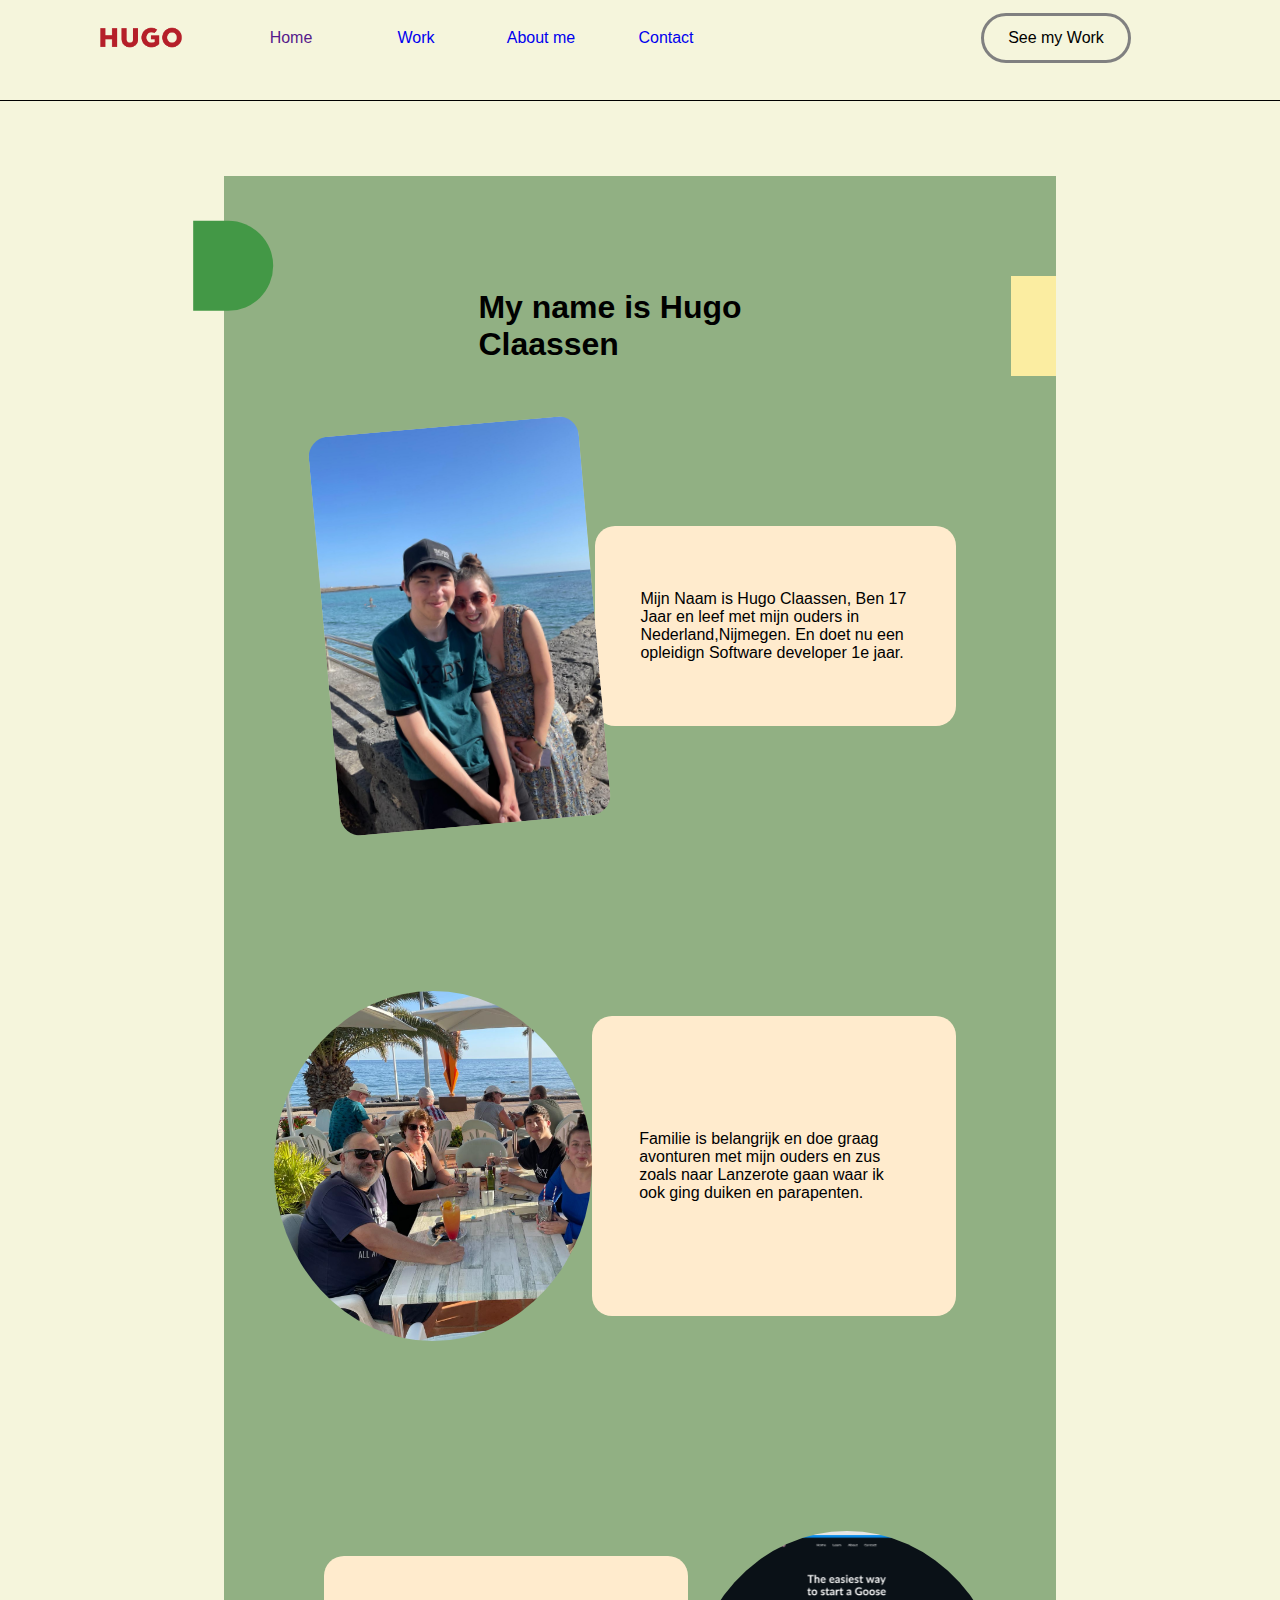
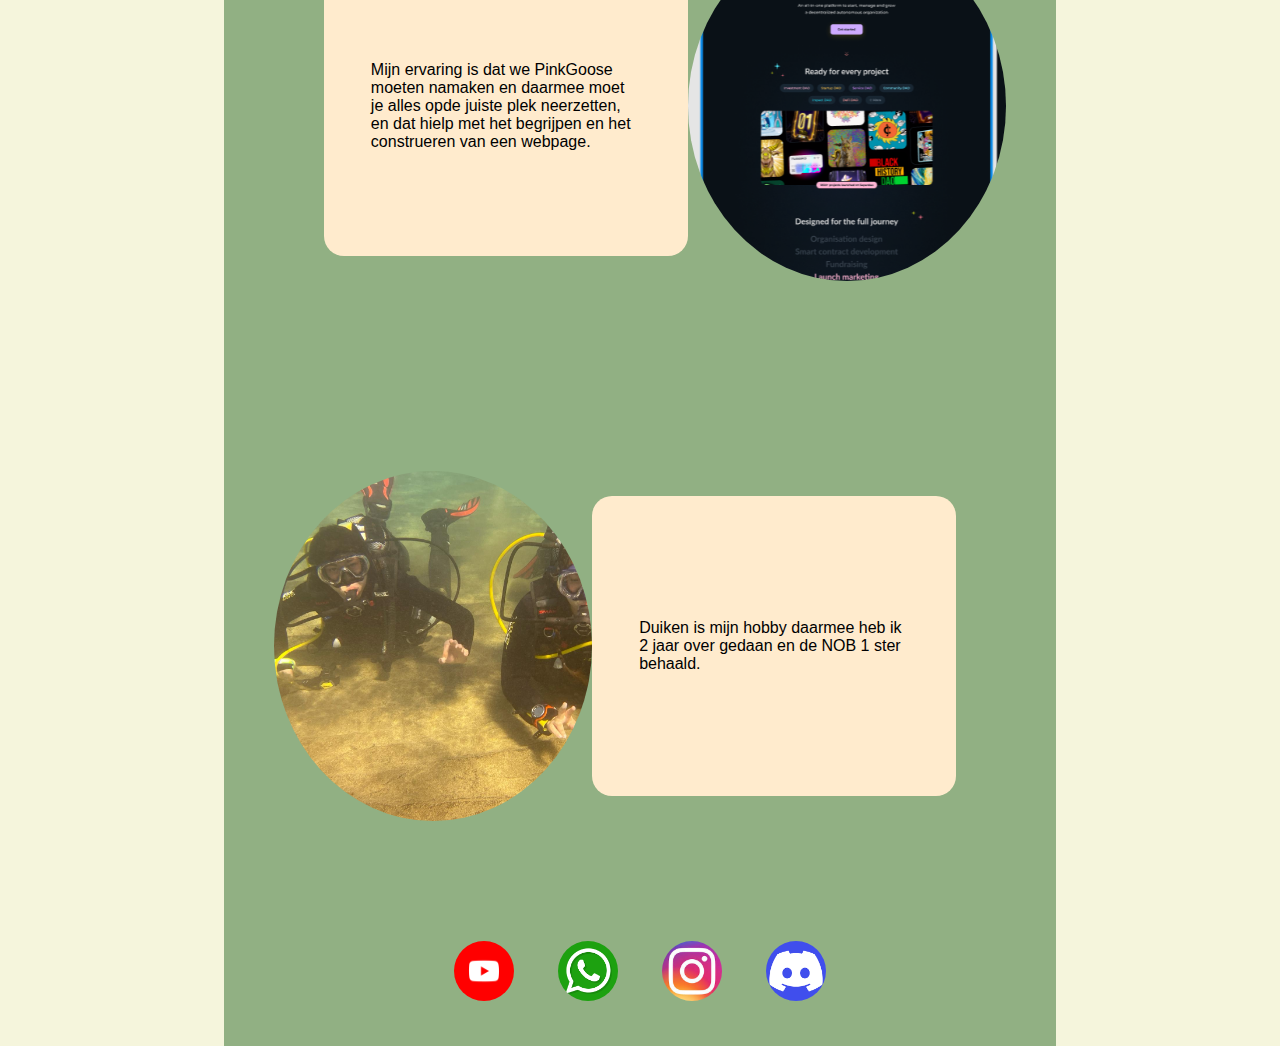
<file: index.html>
<!DOCTYPE html>
<html lang="en">
<head>
    <meta charset="UTF-8">
    <meta name="viewport" content="width=device-width, initial-scale=1.0">
    <link rel="stylesheet" href="css/style.css">
   <link rel="preconnect" href="https://fonts.googleapis.com">
   <link rel="preconnect" href="https://fonts.gstatic.com" crossorigin>
   <link rel="stylesheet" href="https://cdnjs.cloudflare.com/ajax/libs/font-awesome/6.5.1/css/all.min.css" integrity="sha512-DTOQO9RWCH3ppGqcWaEA1BIZOC6xxalwEsw9c2QQeAIftl+Vegovlnee1c9QX4TctnWMn13TZye+giMm8e2LwA==" crossorigin="anonymous" referrerpolicy="no-referrer" />
   <link href="https://fonts.googleapis.com/css2?family=Roboto&display=swap" rel="stylesheet">
    <title>Document</title>
</head>
<body>
    <nav>
        <div class="different-links">
         <div class="logo">
            <img class="mySlides"  scr="">     </div>
            <div class="Home">
                <a href="">
                    Home
                </a>                     
             </div>
             <div class="Work">
                <a href="/work.html">
                    Work               
                <a>            
             </div>
             <div class="About-me">         
                <a href="/aboutme.html">
                    About me              
                <a>  
             </div>
             <div class="Contact">            
                <a href="/contact.html">
                    Contact             
                <a> 
             </div>         
            </div>
            <div class="see-my-work">
                <div class="a1">
                    <a>
                        See my Work
                    </a>
                </div>
            </div>
        <div class="li">
            <li onclick = showSidebar()><a href="#"><svg xmlns="http://www.w3.org/2000/svg" height="30" viewBox="0 -960 960 960" width="30"><path d="M120-240v-80h720v80H120Zm0-200v-80h720v80H120Zm0-200v-80h720v80H120Z"/></svg></a></li>
        </div>     
    </nav>
    <div class="line2"></div>
    
    <ul class="sidebar">
        <li onclick = hideSidebar()><a href="#"><svg xmlns="http://www.w3.org/2000/svg" height="24" viewBox="0 -960 960 960" width="24"><path d="m256-200-56-56 224-224-224-224 56-56 224 224 224-224 56 56-224 224 224 224-56 56-224-224-224 224Z"/></svg></a></li>
        <li><a href="#">Home</a></li>
        <li><a href="#">Work</a></li>
        <li><a href="#">About me</a></li>
        <li><a href="#">Contact</a></li>
        <li><a href="#">See my Work</a></li>
    </ul>
    <script>
        function showSidebar(){
            const sidebar = document.querySelector('.sidebar')
            sidebar.style.display = 'flex'
        }
        function hideSidebar(){
            const sidebar = document.querySelector('.sidebar')
            sidebar.style.display = 'none'
        }       
    </script>
    <div class="midden-block">
        <div class="midden">
            <div class="blokken">
                <div class='semi-circle'></div>
                <h1>
                    My name is Hugo Claassen
                </h1>
                <div class="semi-block"></div>               
            </div>
                   
        </div>
    </div>  
    <div class="midden-fotoblock">
            <div class="about-me">
                <div class="foto"></div>
                <div class="text">
                    <div class="a2">
                        <a>
                            Mijn Naam is Hugo Claassen, Ben 17 Jaar en leef met mijn ouders in Nederland,Nijmegen. En doet nu een opleidign Software developer 1e jaar.
                        </a>
                    </div>                    
                </div>                
            </div>
            
        </div>
    </div>
    <div class="under-block">
        <div class="foto-album">
            <div class="foto2">
                <div class="cirkel-foto"></div>
                <div class="text2">
                    <div class="a3">
                        <a>
                           Familie is belangrijk en doe graag avonturen met mijn ouders en zus zoals naar Lanzerote gaan waar ik ook ging duiken en parapenten.                            
                        </a>
                    </div>
                </div>
            </div>
            <div class="foto3">
                <div class="cirkel-foto2"></div>
                <div class="text3">
                    <div class="a3">
                        <a>
                            Mijn ervaring is dat we PinkGoose moeten namaken en daarmee moet je alles opde juiste plek neerzetten, en dat hielp met het begrijpen en het construeren van een webpage.
                        </a>
                    </div>
                </div>
            </div>
            <div class="foto4">
                <div class="cirkel-foto3"></div>
                <div class="text4">
                    <div class="a4">
                        <a>
                            Duiken is mijn hobby daarmee heb ik 2 jaar over gedaan en de NOB 1 ster behaald.
                        </a>
                    </div>
                </div>
            </div>
        </div>
    </div>
    <Footer>
        <div class="links">
            <div class="links-icons">
                <div class="yt"></div>
                <div class="Whatsapp"></div>
                <div class="insta"></div>
                <div class="discord"></div>
            </div>
        </div>
    </Footer>
</body>
</html>
</file>
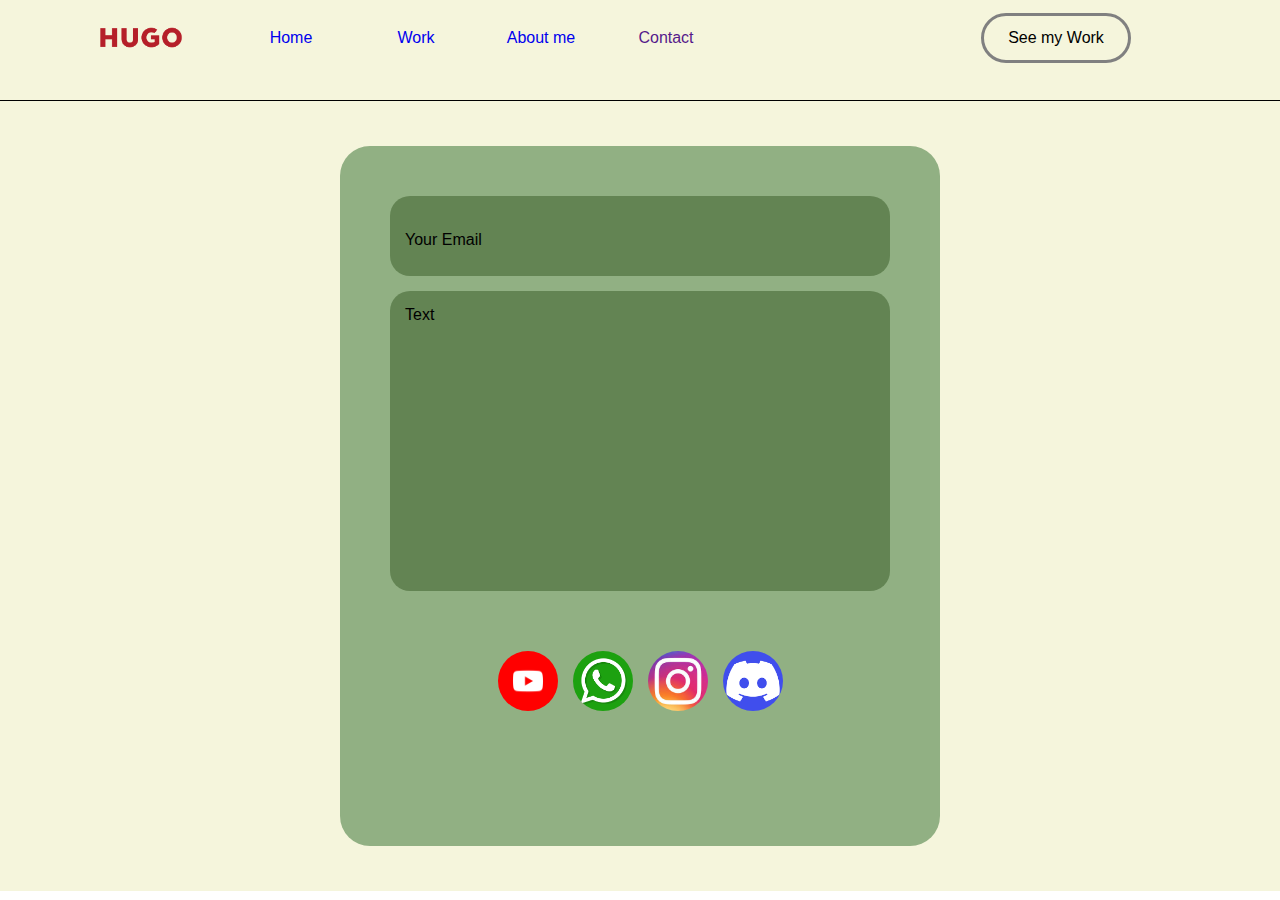
<file: contact.html>
<!DOCTYPE html>
<html lang="en">
<head>
    <meta charset="UTF-8">
    <meta name="viewport" content="width=device-width, initial-scale=1.0">
    <link rel="stylesheet" href="css/style.css">
   <link rel="preconnect" href="https://fonts.googleapis.com">
   <link rel="preconnect" href="https://fonts.gstatic.com" crossorigin>
   <link rel="stylesheet" href="https://cdnjs.cloudflare.com/ajax/libs/font-awesome/6.5.1/css/all.min.css" integrity="sha512-DTOQO9RWCH3ppGqcWaEA1BIZOC6xxalwEsw9c2QQeAIftl+Vegovlnee1c9QX4TctnWMn13TZye+giMm8e2LwA==" crossorigin="anonymous" referrerpolicy="no-referrer" />
   <link href="https://fonts.googleapis.com/css2?family=Roboto&display=swap" rel="stylesheet">
    <title>Document</title>
</head>
<body>
    <nav>
        <div class="different-links">
         <div class="logo">
            <img class="mySlides"  scr="">     </div>
            <div class="Home">
                <a href="/index.html">
                    Home
                </a>                     
             </div>
             <div class="Work">
                <a href="/work.html">
                    Work               
                <a>            
             </div>
             <div class="About-me">         
                <a href="/aboutme.html">
                    About me              
                <a>  
             </div>
             <div class="Contact">            
                <a href="">
                    Contact             
                <a> 
             </div>         
            </div>
            <div class="see-my-work">
                <div class="a1">
                    <a>
                        See my Work
                    </a>
                </div>
            </div>
        <div class="li">
            <li onclick = showSidebar()><a href="#"><svg xmlns="http://www.w3.org/2000/svg" height="30" viewBox="0 -960 960 960" width="30"><path d="M120-240v-80h720v80H120Zm0-200v-80h720v80H120Zm0-200v-80h720v80H120Z"/></svg></a></li>
        </div>     
    </nav>
    <div class="line2"></div>
    
    <ul class="sidebar">
        <li onclick = hideSidebar()><a href="#"><svg xmlns="http://www.w3.org/2000/svg" height="24" viewBox="0 -960 960 960" width="24"><path d="m256-200-56-56 224-224-224-224 56-56 224 224 224-224 56 56-224 224 224 224-56 56-224-224-224 224Z"/></svg></a></li>
        <li><a href="#">Home</a></li>
        <li><a href="#">Work</a></li>
        <li><a href="#">About me</a></li>
        <li><a href="#">Contact</a></li>
        <li><a href="#">See my Work</a></li>
    </ul>
    <script>
        function showSidebar(){
            const sidebar = document.querySelector('.sidebar')
            sidebar.style.display = 'flex'
        }
        function hideSidebar(){
            const sidebar = document.querySelector('.sidebar')
            sidebar.style.display = 'none'
        }       
    </script>
    <div class="midden-block5">
        <div class="email-block">
            <div class="your-email">
                <div class="a9">
                    <a>
                        Your Email
                    </a>
                </div>                
            </div>
            <div class="text-email">
                <div class="a8">
                    <a>
                        Text
                    </a>
                </div>                
            </div>
            <div class="links2">
                <div class="links-icons2">
                    <div class="yt"></div>
                    <div class="Whatsapp"></div>
                    <div class="insta"></div>
                    <div class="discord"></div>
                </div>
            </div>
        </div>        
    </div>    
</body>
</html>
</file>
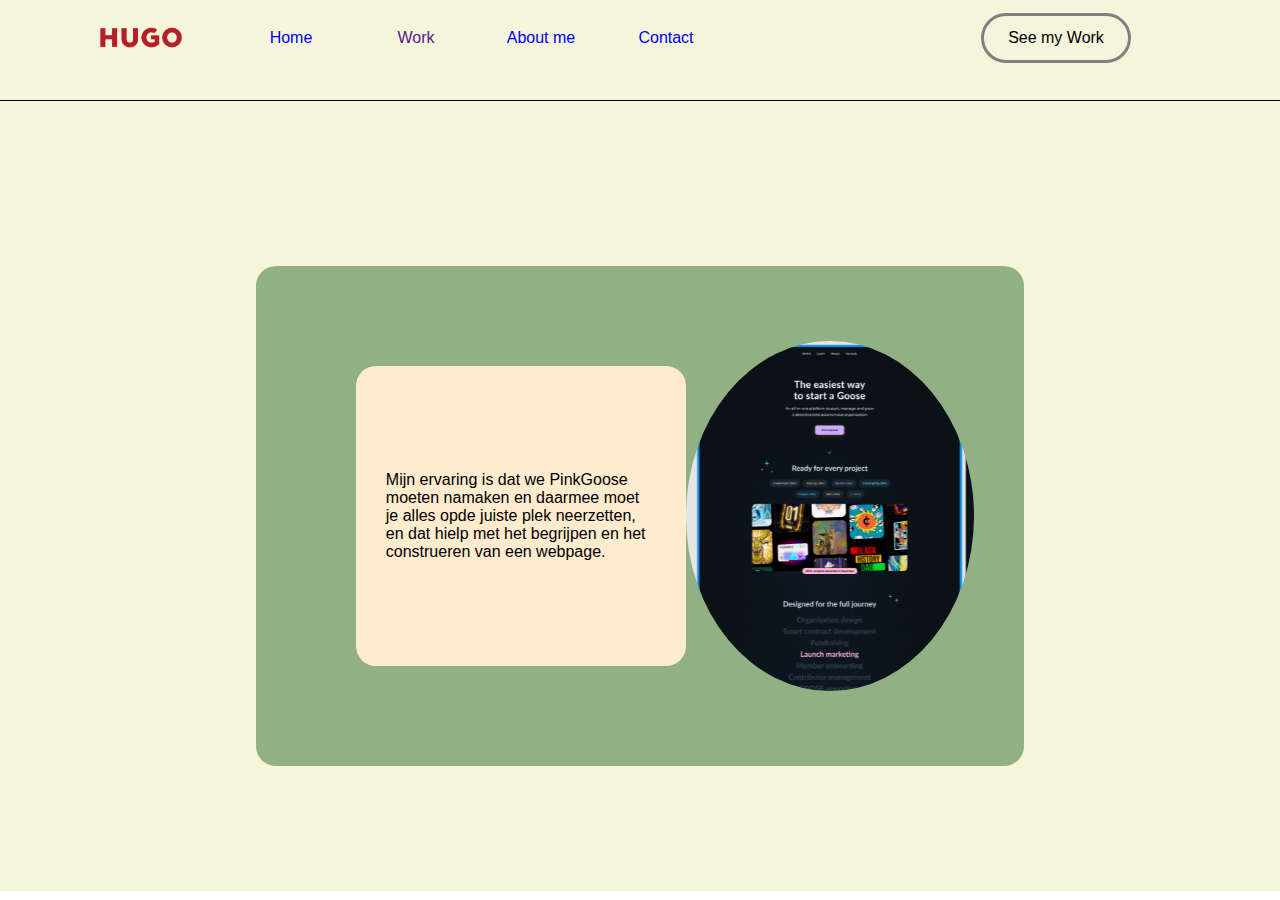
<file: work.html>
<!DOCTYPE html>
<html lang="en">
<head>
    <meta charset="UTF-8">
    <meta name="viewport" content="width=device-width, initial-scale=1.0">
    <link rel="stylesheet" href="css/style.css">
   <link rel="preconnect" href="https://fonts.googleapis.com">
   <link rel="preconnect" href="https://fonts.gstatic.com" crossorigin>
   <link rel="stylesheet" href="https://cdnjs.cloudflare.com/ajax/libs/font-awesome/6.5.1/css/all.min.css" integrity="sha512-DTOQO9RWCH3ppGqcWaEA1BIZOC6xxalwEsw9c2QQeAIftl+Vegovlnee1c9QX4TctnWMn13TZye+giMm8e2LwA==" crossorigin="anonymous" referrerpolicy="no-referrer" />
   <link href="https://fonts.googleapis.com/css2?family=Roboto&display=swap" rel="stylesheet">
    <title>Document</title>
</head>
<body>
    <nav>
        <div class="different-links">
         <div class="logo">
            <img class="mySlides"  scr="">     </div>
            <div class="Home">
                <a href="/index.html">
                    Home
                </a>                     
             </div>
             <div class="Work">
                <a href="">
                    Work               
                <a>            
             </div>
             <div class="About-me">         
                <a href="/aboutme.html">
                    About me              
                <a>  
             </div>
             <div class="Contact">            
                <a href="/contact.html">
                    Contact             
                <a> 
             </div>         
            </div>
            <div class="see-my-work">
                <div class="a1">
                    <a>
                        See my Work
                    </a>
                </div>
            </div>
        <div class="li">
            <li onclick = showSidebar()><a href="#"><svg xmlns="http://www.w3.org/2000/svg" height="30" viewBox="0 -960 960 960" width="30"><path d="M120-240v-80h720v80H120Zm0-200v-80h720v80H120Zm0-200v-80h720v80H120Z"/></svg></a></li>
        </div>     
    </nav>
    <div class="line2"></div>
    
    <ul class="sidebar">
        <li onclick = hideSidebar()><a href="#"><svg xmlns="http://www.w3.org/2000/svg" height="24" viewBox="0 -960 960 960" width="24"><path d="m256-200-56-56 224-224-224-224 56-56 224 224 224-224 56 56-224 224 224 224-56 56-224-224-224 224Z"/></svg></a></li>
        <li><a href="#">Home</a></li>
        <li><a href="#">Work</a></li>
        <li><a href="#">About me</a></li>
        <li><a href="#">Contact</a></li>
        <li><a href="#">See my Work</a></li>
    </ul>
    <script>
        function showSidebar(){
            const sidebar = document.querySelector('.sidebar')
            sidebar.style.display = 'flex'
        }
        function hideSidebar(){
            const sidebar = document.querySelector('.sidebar')
            sidebar.style.display = 'none'
        }       
    </script>
    <div class="midden-block4">
        <div class="foto7">
            <div class="cirkel-foto6"></div>
            <div class="text7">
                <div class="a7">
                    <a>
                        Mijn ervaring is dat we PinkGoose moeten namaken en daarmee moet je alles opde juiste plek neerzetten, en dat hielp met het begrijpen en het construeren van een webpage.
                    </a>
                </div>
            </div>
        </div>
    </div> 
</body>
</html>
</file>
<file: css/style.css>
*{
    margin: 0%;
    padding: 0%;
    box-sizing: border-box;
}

nav{
    height: 100px;
    width: 100%;
    display: flex;
    flex-direction: row;
    background-color:beige;
   
}

.different-links{
  height: 75px;
  width: 65%;
  display: flex;
  flex-direction: row; 
  align-items: center;
  background-color: beige;
  justify-content: center;
}

.logo{
    height: 100px;
    width: 100px;
    background-image: url(/images/HUGO_LOGO_red_RGB.png);
    background-position: center;
    background-size: contain;
    margin-right: 50px;    
    background-repeat: no-repeat;
}
a{
    text-decoration: none;
}

.Home{
    height: 100px;
    width: 100px;
    margin-right: 25px;
    display: flex;
    align-items: center;
    
    justify-content: center;
    font-family: 'Montserrat', sans-serif;
}
.About-me{
    height: 100px;
    width: 100px;
    margin-right: 25px;
    display: flex;
    flex-direction: row;
    align-items: center;
    justify-content: center;
    font-family: 'Montserrat', sans-serif;
}
.Work{
    height: 100px;
    width: 100px;
    margin-right: 25px;
    display: flex;
    align-items: center;   
    justify-content: center;
    font-family: 'Montserrat', sans-serif;
}

.Contact{
    height: 100px;
    width: 100px;
    margin-right: 25px;
    display: flex;
    align-items: center;    
    justify-content: center;
    font-family: 'Montserrat', sans-serif;
}

.left-link{
    height: 75px;
   
}

.see-my-work{
  height: 75px;
  width: 35%;
  display: flex;
  flex-direction: row-reverse; 
  align-items: center;
  font-family: 'Montserrat', sans-serif;
  background-color: beige;
  justify-content: center;  
 
}

.a1{
    height: 50px;
    width: 150px;
    display: flex;
    flex-direction: column;
    justify-content: center;
    align-items: center;
    border-color: gray;
    border-radius: 30px;
    border-style: solid;    
}

.sidebar{
    position: fixed;
    top: 0;
    right: 0;
    height: 100vh;
    width: 250px;
    z-index: 999;
    background-color: rgba(255, 255, 255, 0.2);
    box-shadow: -10px 0 10px rgba(0, 0, 0, 0.1);
    display: none;
    backdrop-filter: blur(10px); 
    list-style: none;
    flex-direction: column;
    align-items: flex-start;
    justify-content: flex-start;    
}

.sidebar ul{
    width: 100%;
    list-style: none;
    display: flex;
    justify-content: flex-end;
    align-items: center;  
}

.sidebar li{
    height: 50px;    
}

.sidebar a{
    height: 100%;
    padding: 0 30px;
    text-decoration: none;
    display: flex;
    align-items: center;
    color: black;
}

.sidebar a:hover {
    background-color: #f0f0f0;
}

.li{
    display: none;
    height: 75px;
    width: 150px;
    display: flex;
    flex-direction: column;
    justify-content: center;
    align-items: center;
    background-color: beige;   
    list-style: none;
    display: none;
    font-family: 'Montserrat', sans-serif;    
}

.line2{
    height: 0.5px;
    width: 100%;
    background-color: black;
    
}

.midden-block{
    height: auto;
    width: 100%;
    display: flex;
    align-items: center;
    font-family: 'Open Sans', sans-serif; ;
    justify-content: center;
    background-color: beige;
}

.midden{
    margin-top: 75px;
    height: auto;
    width: 65%;
    display: flex;
    flex-direction: row;
    justify-content: center;
    background-color: black;
}

.blokken{
    height: 200px;
    width: 100%;
    display: flex;
    flex-direction: row;
    background-color: #91b083;
}

h1{
    height: 200px;
    width: 500px;
    display: flex;
    flex-direction: row;
    margin-left: 200px;
    margin-top: 50px;
    align-items: center;
    justify-content: center;
}

.semi-block{
    height: 140px;
    width: 80px;
    display: flex;
    margin-top: 100px;
    margin-left: 250px;
    flex-direction: row;
    align-items: center;
    justify-content: center;
    
    background-color: #FBEDA1;
}
  
.semi-circle {
    width: 10rem;
    height: 5rem;
    background-color: #439846;
    border-radius: 10rem 10rem 0 0;
    transform: rotate(90deg);
    margin-top: 50px;
    margin-left: -36px;
}

.midden-fotoblock{
    height: 500px ;
    width: 100%;
    display: flex;
    flex-direction: row;
    justify-content: center;
    align-items: center;
    background-color: beige;
}

.about-me{
    height: 500px;
    width: 65%;
    display: flex;
    flex-direction: row;
    
    justify-content: space-between;
    align-items: center;
    background-color: #91b083;
}

.text{
    height: 200px;
    width: 400px;
    display: flex;
    flex-direction: column;
    font-family: 'Montserrat', sans-serif;  
    align-items: center;
    justify-content: center;
    margin-right: 100px;
    border-radius: 20px;
    background-color: blanchedalmond;
}
.a2{
    height: 200px;
    width: 270px;
    display: flex;
    align-items: center; 
    justify-content: center;
}

.foto{
    height: 400px;
    width: 300px;
    border-radius: 20px;
    margin-left: 100px;
    background-image: url(/images/IkJPG.JPG);
    background-repeat: no-repeat;
    background-size: cover;
    transform: rotate(-5deg);
    background-color: antiquewhite;
}

.under-block{
    height: auto;
    width: 100%;
    display: flex;
    flex-direction: column;
    align-items: center;
    
    background-color: beige;
}

.foto-album{
    height: auto;
    width: 65%;
    background-color:#91b083 ;
}

.foto2{
    height: 500px;
    width: 100%;
    margin-top: 40px;
    display: flex;
    flex-direction: row;
    align-items: center;
   justify-content: space-between;    
    background-color: #91b083;
}

.foto3{
    height: 500px;
    width: 100%;
    margin-top: 40px;
    display: flex;
    flex-direction: row-reverse;
    align-items: center;
    justify-content: space-between;
    background-color: #91b083;
}

.foto4{
    height: 500px;
    width: 100%;
    margin-top: 40px;
    display: flex;
    flex-direction: row;
    align-items: center;
     justify-content: space-between;
    background-color: #91b083;
}

.cirkel-foto{
    height: 350px;
    width: 350px;
    border-radius: 50%;
    margin-left: 50px;
    background-image: url(/images/family3JPG.JPG);    
    background-repeat: no-repeat;
    background-position: 8%;
    display: inline-block;
    background-size: cover;
    background-color: #439846;
}

.text2{
    height: 300px;
    width: 400px;
    display: flex;
    flex-direction: column;
    font-family: 'Montserrat', sans-serif;  
    align-items: center;
    justify-content: center;
    margin-right: 100px;
    border-radius: 20px;
    background-color: blanchedalmond;
}
.a3{
    height: 200px;
    width: 270px;
    display: flex;
    align-items: center; 
    justify-content: center;
}

.cirkel-foto2{
    height: 350px;
    width: 350px;
    border-radius: 50%;
    margin-right: 50px;
    background-image: url(/images/Afbeelding2.png);    
    background-repeat: no-repeat;    
    background-size: cover;  
    background-color: #439846;
}

.text3{
    height: 300px;
    width: 400px;
    display: flex;
    flex-direction: column;
    font-family: 'Montserrat', sans-serif;  
    align-items: center;
    justify-content: center;
    margin-left: 100px;
    border-radius: 20px;
    background-color: blanchedalmond;
}
.a4{
    height: 200px;
    width: 270px;
    display: flex;
    align-items: center; 
    justify-content: center;
}

.cirkel-foto3{
    height: 350px;
    width: 350px;
    border-radius: 50%;
    margin-left: 50px;
    background-image: url(/images/Hobby.JPG);    
    background-repeat: no-repeat;    
    background-size: cover;   
    background-color: #439846;
}

.text4{
    height: 300px;
    width: 400px;
    display: flex;
    flex-direction: column;
    font-family: 'Montserrat', sans-serif;  
    align-items: center;
    justify-content: center;
    margin-right: 100px;
    border-radius: 20px;
    background-color: blanchedalmond;
}

footer{
    height: 150px;
    width: 100%;
    display: flex;
    flex-direction: column;
    align-items: center;
    justify-content: center;
    background-color: beige;
}

.links{
    height: 150px;
    width: 65%;
    background-color: #91b083;
    justify-content: center;
    align-items: center;
    display: flex;
}

.links-icons{
    height: 100px;
    width: 50%;
    display: flex;
    flex-direction: row;
    justify-content: space-around;
    align-items: center;
}

.yt{
    height: 60px;
    width: 60px;
    border-radius: 50%;
    background-color: red;
    background-image: url(/images/youtube.png);
    background-size: cover;
    background-repeat: no-repeat;
}

.Whatsapp{
    height: 60px;
    width: 60px;
    border-radius: 50%;
    background-color: red;
    background-image: url(/images/Whatsapp.png);
    background-size: cover;
    background-repeat: no-repeat;
   
}

.insta{
    height: 60px;
    width: 60px;
    border-radius: 50%;
    background-color: red;
    background-image: url(/images/Insta.jpg);
    background-size: cover;
    background-repeat: no-repeat;
    background-position: 50%;
}

.discord{
    height: 60px;
    width: 60px;
    border-radius: 50%;
    background-color: red;
    background-image: url(/images/discord.png);
    background-size: cover;
    background-repeat: no-repeat;    
}

.midden-block2{
    height: 790px;
    width: 100%;
    display: flex;
    align-items: center;
    font-family: 'Open Sans', sans-serif; ;
    justify-content: center;
    background-color: beige;
}


.cirkel-foto4{
    height: 350px;
    width: 350px;
    border-radius: 50%;
    margin-left: 50px;
    background-image: url(/images/family3JPG.JPG);    
    background-repeat: no-repeat;
    background-position: 8%;
    display: inline-block;
    background-size: cover;
    background-color: #439846;
}


.foto5{
    height: 500px;
    width: 60%;
    margin-top: 40px;
    display: flex;
    flex-direction: row;
    border-radius: 20px;
    align-items: center;
     justify-content: space-between;
    background-color: #91b083;
}


.text5{
    height: 300px;
    width: 400px;
    display: flex;
    flex-direction: column;
    font-family: 'Montserrat', sans-serif;  
    align-items: center;
    justify-content: center;
    margin-right: 100px;
    border-radius: 20px;
    background-color: blanchedalmond;
}
.a5{
    height: 200px;
    width: 270px;
    display: flex;
    align-items: center; 
    justify-content: center;
}

.a6{
    height: 200px;
    width: 270px;
    display: flex;
    align-items: center; 
    justify-content: center;
}

.cirkel-foto5{
    height: 350px;
    width: 350px;
    border-radius: 50%;
    margin-left: 50px;
    background-image: url(/images/Hobby.JPG);    
    background-repeat: no-repeat;    
    background-size: cover;   
    background-color: #439846;
}
.midden-block3{
    height: 790px;
    width: 100%;
    display: flex;
    align-items: center;
    font-family: 'Open Sans', sans-serif; ;
    justify-content: center;
    background-color: beige;
}

.text6{
    height: 300px;
    width: 400px;
    display: flex;
    flex-direction: column;
    font-family: 'Montserrat', sans-serif;  
    align-items: center;
    justify-content: center;
    margin-right: 100px;
    border-radius: 20px;
    background-color: blanchedalmond;
}

.foto6{
    height: 500px;
    width: 60%;
    margin-top: 40px;
    display: flex;
    flex-direction: row;
    border-radius: 20px;
    align-items: center;
     justify-content: space-between;
    background-color: #91b083;
}

.midden-block4{
    height: 790px;
    width: 100%;
    display: flex;
    align-items: center;
    font-family: 'Open Sans', sans-serif; ;
    justify-content: center;
    background-color: beige;
}


.foto7{
    height: 500px;
    width: 60%;
    margin-top: 40px;
    display: flex;
    border-radius: 20px;
    flex-direction: row-reverse;
    align-items: center;
    justify-content: space-between;
    background-color: #91b083;
}

.cirkel-foto6{
    height: 350px;
    width: 350px;
    border-radius: 50%;
    margin-right: 50px;
    background-image: url(/images/Afbeelding2.png);    
    background-repeat: no-repeat;    
    background-size: cover;  
    background-color: #439846;
}

.text7{
    height: 300px;
    width: 400px;
    display: flex;
    flex-direction: column;
    font-family: 'Montserrat', sans-serif;  
    align-items: center;
    justify-content: center;
    margin-left: 100px;
    border-radius: 20px;
    background-color: blanchedalmond;
}

.a7{
    height: 200px;
    width: 270px;
    display: flex;
    align-items: center; 
    justify-content: center;
}

.midden-block5{
    height: 790px;
    width: 100%;
    display: flex;
    align-items: center;
    font-family: 'Open Sans', sans-serif; 
    justify-content: center;
    background-color: beige;
}

.email-block{
    height: 700px;
    width: 600px;
    display: flex;
    flex-direction: column;
    align-items: center;
    border-radius: 30px;
    background-color: #91b083;
}

.your-email{
    height: 80px;
    width: 500px;
    margin-top: 50px;
    border-radius: 20px;
    display: flex;
    flex-direction: row;
    align-items: center;
    font-family: 'Open Sans', sans-serif;
    background-color: #638453;
}

.text-email{
    height: 300px;
    width: 500px;
    margin-top: 15px;
    border-radius: 20px;
    display: flex;
    flex-direction: row;
    
    font-family: 'Open Sans', sans-serif;
    background-color: #638453;
}

.a8{
    height: 20px;
    width: 20px;
    
    margin-top: 15px;
    margin-left: 15px;
}
.a9{
    height: 20px;
    width: 80px;
    margin-top: 10px;
    margin-left: 15px;
}

.links2{
    height: 150px;
    width: 100%;
    margin-top: 15px;
    background-color: #91b083;
    justify-content: center;
    align-items: center;
    display: flex;
}

.links-icons2{
    height: 100px;
    width: 50%;
    display: flex;
    flex-direction: row;
    justify-content: space-around;
    align-items: center;
}

.yt{
    height: 60px;
    width: 60px;
    border-radius: 50%;
    background-color: red;
    background-image: url(/images/youtube.png);
    background-size: cover;
    background-repeat: no-repeat;
}

.Whatsapp{
    height: 60px;
    width: 60px;
    border-radius: 50%;
    background-color: red;
    background-image: url(/images/Whatsapp.png);
    background-size: cover;
    background-repeat: no-repeat;
   
}

.insta{
    height: 60px;
    width: 60px;
    border-radius: 50%;
    background-color: red;
    background-image: url(/images/Insta.jpg);
    background-size: cover;
    background-repeat: no-repeat;
    background-position: 50%;
}

.discord{
    height: 60px;
    width: 60px;
    border-radius: 50%;
    background-color: red;
    background-image: url(/images/discord.png);
    background-size: cover;
    background-repeat: no-repeat;    
}







@media only screen and (max-width: 768px){
    .Home{
        display: none;
    }
    .About-me{
        display: none;
    }
   .Contact{
    display: none;
   }
   .Work{
    display: none;
   }
   .a1{
    display: none;
   }
   .menu-items{
    display: none;
   } 
   .sidebar{
    display: flex;
   }
   .bars{
    display: flex;
   }
   .li{
    display: flex;
   }
   .line2{
       display: none;
   }
   .midden-block{
    display: flex;
    height: auto;
    flex-direction: column;
    background-color: beige;
   }
   .midden{
    width: auto;
    justify-content: center;
    display: flex;
    flex-direction: column;
    align-items: center;
   }

   .blokken{
    width: auto;
    height: auto;
    display: flex;
    margin-top: -100px;
    flex-direction: column;   
   }

   .semi-circle{
    height: 50px;
    width: 50px;    
    margin-left: 0px;
    }

   h1{
    height: 10px;
    width: 10px;
    font-size: 30px;
    margin-top: -10px;
}
   .semi.block{
    height: 5px;
    width: 5px;
    
   }

   .midden-fotoblock{
    height: auto;
    width: auto;
    display: flex;
    flex-direction: column;
   }

   .about-me{
    height: 450px;
    width: 330px;
    display: flex;
    flex-direction: column;
   }

   .foto{
   height: 200px;
   width: 300px;
   margin-top: 50px;    
   margin-left:0%;
   margin-bottom: 5px;
   background-size: cover;
   background-position: 0%;
   }

   .text{
    height: auto;
    width: auto;
    margin-right: 5px;
    margin-top: 15px;
    display: flex;
    flex-direction: column;
    align-items: center;
    justify-content: center;
   }

   .under-block{
    height: auto;
    width: auto;
    display: flex;
    flex-direction: column;
    align-items: center;
    justify-content: center;
   }

   .foto-album{
    height: auto;
    width: 330px;
    display: flex;
    flex-direction: column;
    justify-content: center;
    align-items: center;
   }
   .foto2{
    height: 500px;
    display: flex;
    flex-direction: column;
    align-items: center;
    justify-content: center;
    justify-content: space-around;
    }

   .cirkel-foto{
   height: 200px;
   width: 200px;
   margin-left: 2px;
   background-image: url(/images/Family.jpg);  
   background-repeat: no-repeat;
   background-position: 0%;
   background-size: cover;
   }
   
   .text2{
    height: auto;
    width: auto;
    margin-right: 5px;
    margin-top: 15px;
    display: flex;
    flex-direction: column;
    align-items: center;
    justify-content: center;
}
   .foto3{
    height: 500px;
    display: flex;
    flex-direction: column;
    align-items: center;
    justify-content: center;
    justify-content: space-around;
   }

   .cirkel-foto2{
    height: 200px;
    width: 200px;
    margin-right: 2px;
   }

   .text3{
    height: auto;
    width: auto;
    margin-left: 5px;
    margin-top: 15px;
    display: flex;
    flex-direction: column;
    align-items: center;
    justify-content: center;
   }
   .a3{
    display: flex;
    flex-direction: column;
    align-items: center;
    justify-content: center;
   }
   
   .foto4{
    height: 500px;
    display: flex;
    flex-direction: column;
    align-items: center;
    justify-content: center;
    justify-content: space-around;
   }
   .text4{
    height: auto;
    width: auto;
    margin-right: 50px;
    margin-top: 15px;
    display: flex;
    flex-direction: column;
    align-items: center;
    justify-content: center;
   }
   
   .cirkel-foto3{
    height: 200px;
    width: 200px;
    margin-left: 2px;
   }

   .text4{
    height: 150px;
    width: 300px;
    margin-left: 50px;
   }

   footer{
    height: 100px;
    width: auto;
   }

   .links{
    height: 150px;
    width: 85%;
    background-color: #91b083;
   }

    .links-icons{
        height: 100px;
        width: 85%;
        background-color: #91b083;
    }

    .yt{
        height: 40px;
        width: 40px;      
    }

    .Whatsapp{
        height: 40px;
        width: 40px;     
    }
    
    .insta{
        height: 40px;
        width: 40px;    
    }
    
    .discord{
        height: 40px;
        width: 40px;     
    }
    


}
</file>
